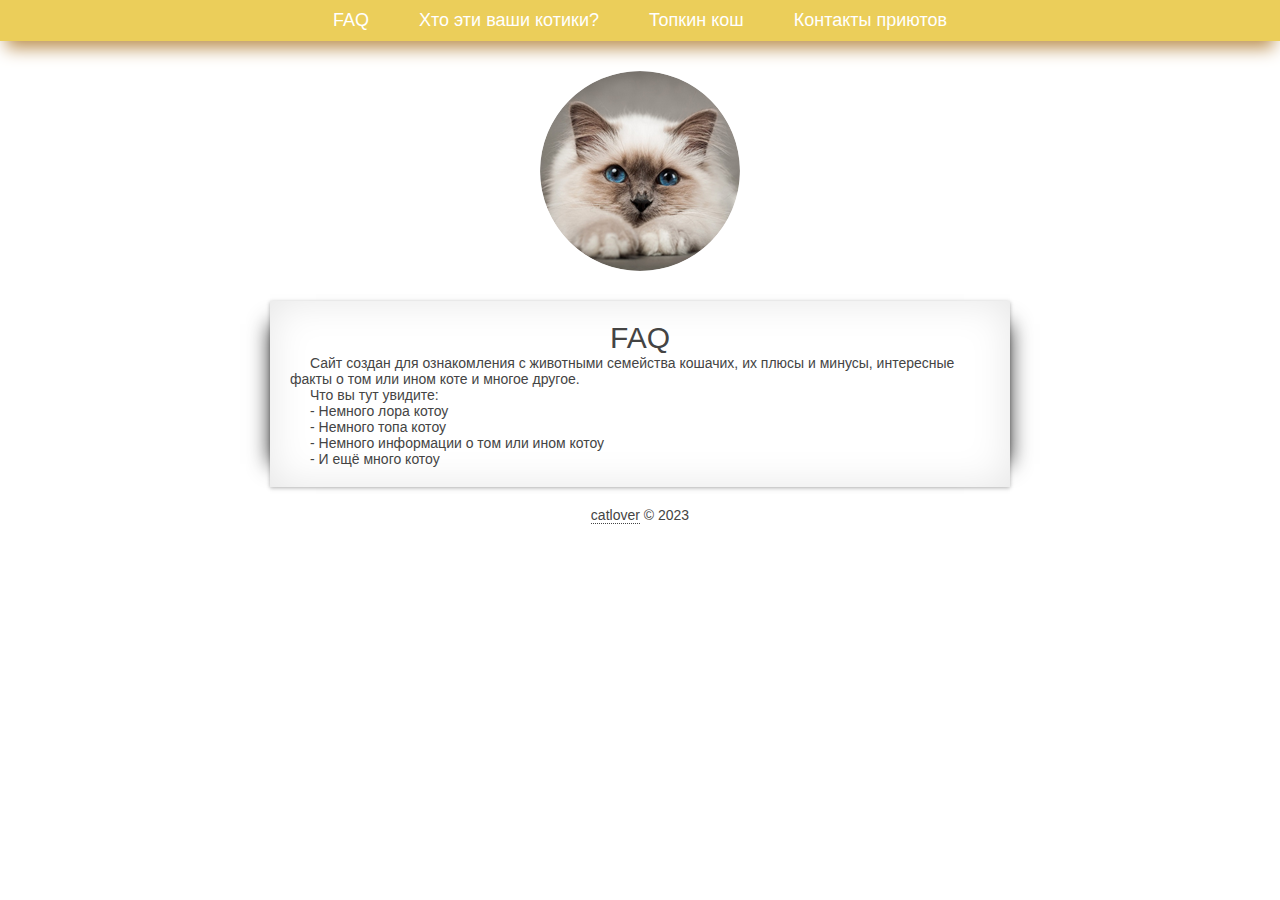
<file: index.html>
<html lang="ru">
<head>
<meta charset="UTF-8">
<title>faq Топкин кош</title>
<meta http-equiv="Content-Type" content="text/html; charset=windows-1251">
<link rel="stylesheet" type="text/css" href="style.css">
<link rel="shortcut icon" href="icon.ico" >
</head>
<body>
<div class="blok-menu">
<ul class="menu">
<li><a href="index.html">FAQ</a></li>
<li><a href="faqcat.html">Хто эти ваши котики?</a></li>
<li><a href="top.html">Топкин кош</a></li>
<li><a href="contakt.html">Контакты приютов</a></li>
</ul>
</div>
<div class="logo">
<img src="logo.png" >
</div>
<div class="content">
<h2>FAQ</h2>
<p>Сайт создан для ознакомления с животными семейства кошачих, их плюсы и минусы, интересные факты о том или ином коте и многое другое.</p>
<p>Что вы тут увидите:</p>
<p>- Немного лора котоу</p>
    <p> - Немного топа котоу</p>
        <p>- Немного информации о том или ином котоу</p>
            <p>- И ещё много котоу</p>
</div>
<div class="footer">
<p><a href="https://vk.com/kill_me_everyday">catlover</a> © 2023</p>
</div>
</body>
</html>
</file>
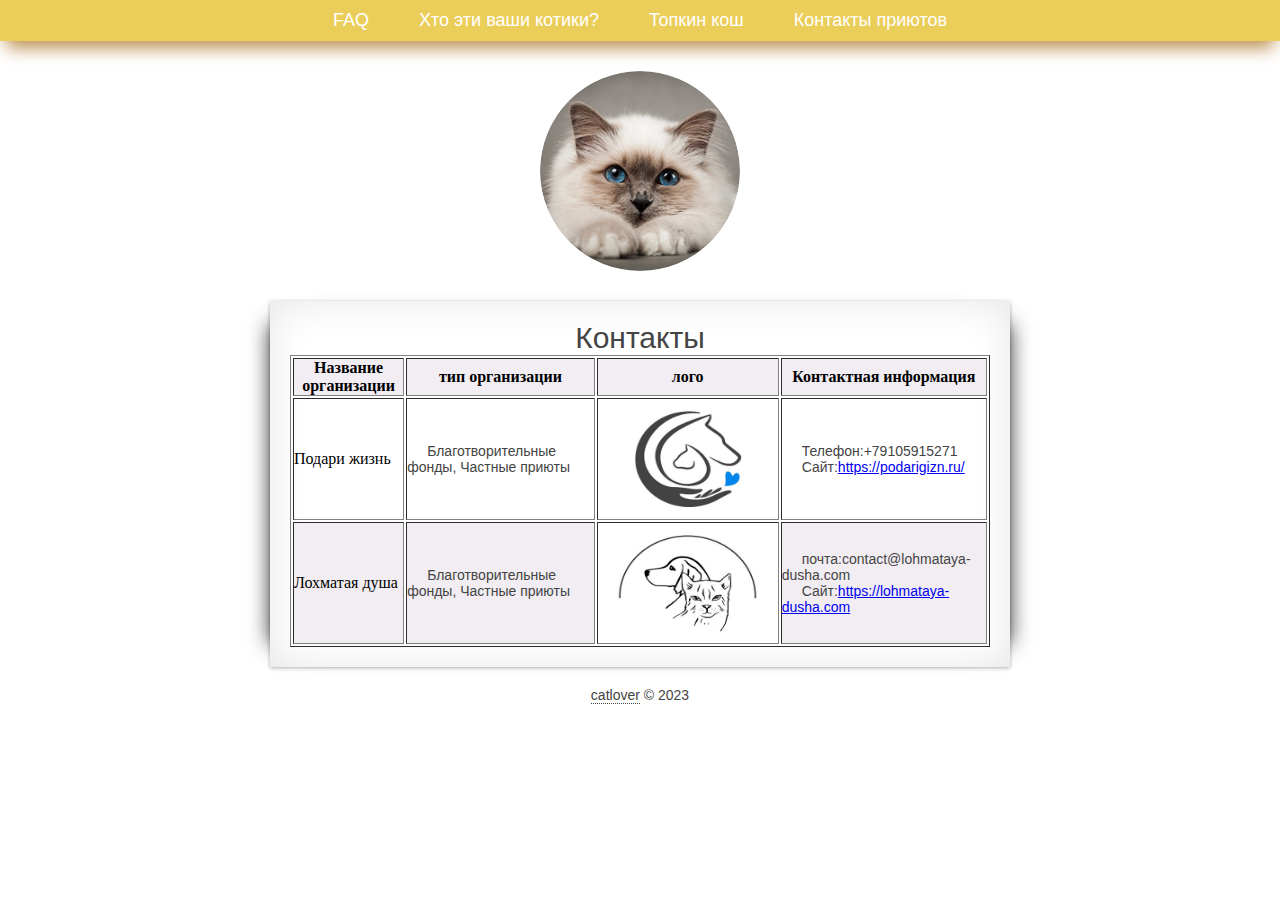
<file: contakt.html>
<html lang="ru">
<head>
<meta charset="UTF-8">
<title>Контакты приютов</title>
<meta http-equiv="Content-Type" content="text/html; charset=windows-1251">
<link rel="stylesheet" type="text/css" href="style.css">
<link rel="shortcut icon" href="icon.ico" >
</head>
<body>
<div class="blok-menu">
<ul class="menu">
<li><a href="index.html">FAQ</a></li>
<li><a href="faqcat.html">Хто эти ваши котики?</a></li>
<li><a href="top.html">Топкин кош</a></li>
<li><a href="contakt.html">Контакты приютов</a></li>
</ul>
</div>
<div class="logo">
<img src="logo.png" >
</div>
<div class="content">
<h2>Контакты</h2>
<table border="1" width="100%" cellpadding="10">
    <tbody>
    <tr bgcolor="#f1edf2">
    <th align="center">Название организации</th>
    <th align="center">тип организации</th>
    <th align="center">лого</th>
    <th align="center">Контактная информация</th>
    </tr>
    <tr>
    <td>Подари жизнь</td>
    <td><p>Благотворительные фонды,
        Частные приюты</p></td>
    <td><img src="podari-zhizn.jpg" width="180" height="120"></td>
    <td><p>Телефон:+79105915271</p>
        <p>Сайт:<a href=https://podarigizn.ru/>https://podarigizn.ru/</a></p></td>
    </tr>
    <tr bgcolor="#f1edf2">
    <td>Лохматая душа</td>
    <td><p>Благотворительные фонды,
        Частные приюты</p></td>
    <td><img src="lohmataya-dusha.jpg" width="180" height="120"></td>
    <td><p>почта:contact@lohmataya-dusha.com</p>
        <p>Сайт:<a href=https://lohmataya-dusha.com>https://lohmataya-dusha.com</a></p></td>
    </tr>
    </tbody>
    </table>
</div>
<div class="footer">
    <p><a href="https://vk.com/kill_me_everyday">catlover</a> © 2023</p>
    </div>
</body>
</html>
</file>
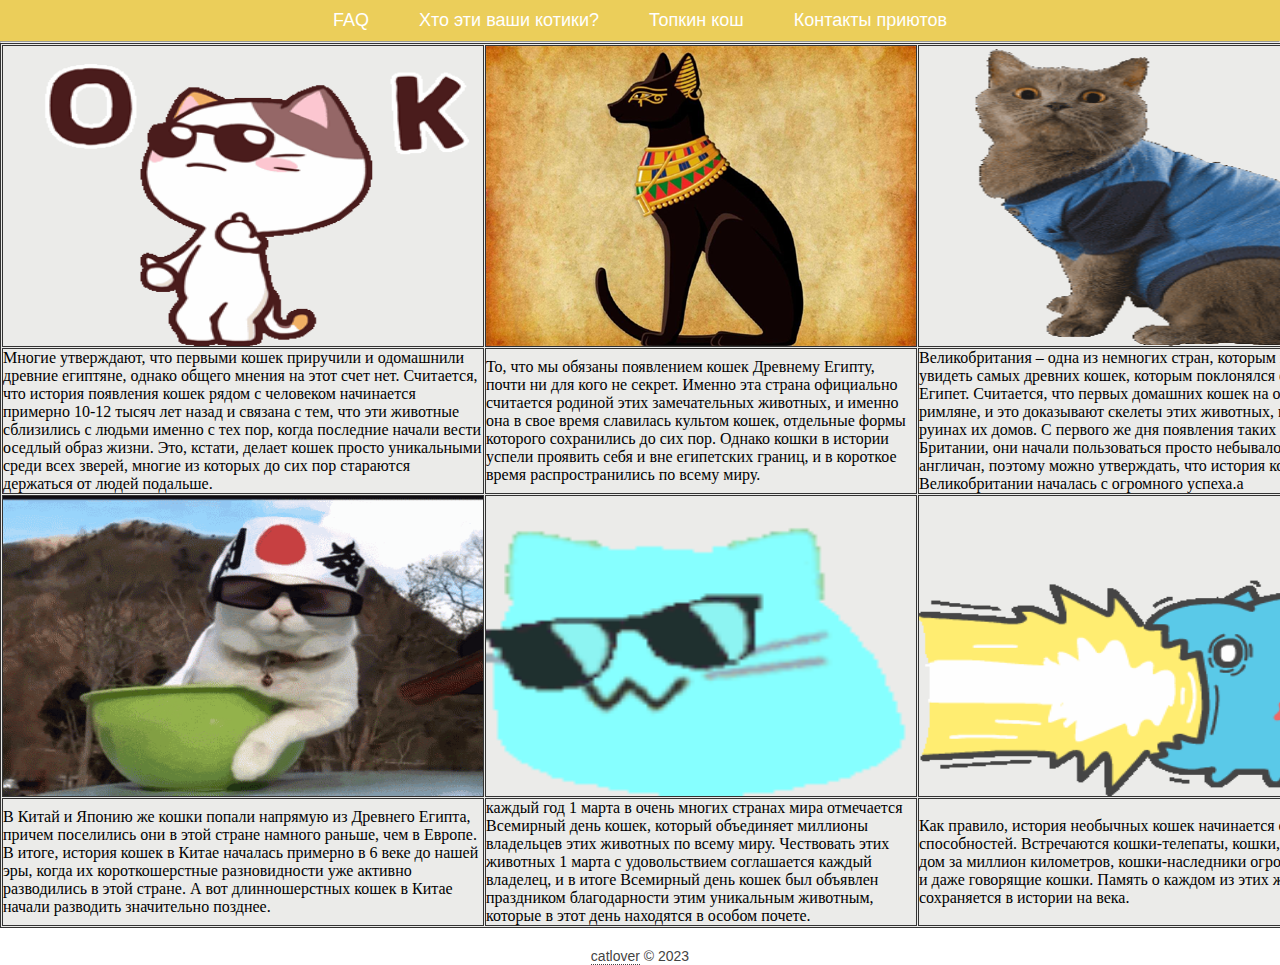
<file: faqcat.html>
<html lang="ru">
<head>
<meta charset="UTF-8">
<title>Хто же мы?</title>
<meta http-equiv="Content-Type" content="text/html; charset=windows-1251">
<link rel="stylesheet" type="text/css" href="style.css">
<link rel="shortcut icon" href="icon.ico" >
</head>
<body>
<div class="blok-menu">
<ul class="menu">
<li><a href="index.html">FAQ </a></li>
<li><a href="faqcat.html">Хто эти ваши котики?</a></li>
<li><a href="top.html">Топкин кош</a></li>
<li><a href="contakt.html">Контакты приютов</a></li>
</ul></div><hr>

<table width="100%" border="1" cellpadding="1" cellspacing="1" bordercolor="#333333" style="background-color:#ebebe9">
<tr>
    <td><img src="1.gif" width="480" height="300" ></td>
        <td><img src="2.png" width="430" height="300" ></td>
            <td><img src="3.gif" width="480" height="300" ></td> </tr>
<tr>
    <td><p>Многие утверждают, что первыми кошек приручили и одомашнили древние египтяне, однако общего мнения на этот счет нет. Считается, что история появления кошек рядом с человеком начинается примерно 10-12 тысяч лет назад и связана с тем, что эти животные сблизились с людьми именно с тех пор, когда последние начали вести оседлый образ жизни. Это, кстати, делает кошек просто уникальными среди всех зверей, многие из которых до сих пор стараются держаться от людей подальше. </p></td>
    <td><p>То, что мы обязаны появлением кошек Древнему Египту, почти ни для кого не секрет. Именно эта страна официально считается родиной этих замечательных животных, и именно она в свое время славилась культом кошек, отдельные формы которого сохранились до сих пор. Однако кошки в истории успели проявить себя и вне египетских границ, и в короткое время распространились по всему миру.</p></td>
    <td><p>Великобритания – одна из немногих стран, которым посчастливилось увидеть самых древних кошек, которым поклонялся еще Древний Египет. Считается, что первых домашних кошек на остров привезли римляне, и это доказывают скелеты этих животных, найденные в руинах их домов. С первого же дня появления таких котов в Британии, они начали пользоваться просто небывалой любовью англичан, поэтому можно утверждать, что история кошек в Великобритании началась с огромного успеха.а</p></td>
    </tr>
    <tr>
        <td><img src="4.gif" width="480" height="300" ></td>
            <td><img src="5.gif" width="430" height="300" ></td>
                <td><img src="6.gif" width="480" height="300" ></td> </tr>
    <tr>
        <td><p>В Китай и Японию же кошки попали напрямую из Древнего Египта, причем поселились они в этой стране намного раньше, чем в Европе. В итоге, история кошек в Китае началась примерно в 6 веке до нашей эры, когда их короткошерстные разновидности уже активно разводились в этой стране. А вот длинношерстных кошек в Китае начали разводить значительно позднее. </p></td>
        <td><p>каждый год 1 марта в очень многих странах мира отмечается Всемирный день кошек, который объединяет миллионы владельцев этих животных по всему миру.
            Чествовать этих животных 1 марта с удовольствием соглашается каждый владелец, и в итоге Всемирный день кошек был объявлен праздником благодарности этим уникальным животным, которые в этот день находятся в особом почете.
        </p></td>
        <td><p>Как правило, история необычных кошек начинается с их уникальных способностей. Встречаются кошки-телепаты, кошки, находящие свой дом за миллион километров, кошки-наследники огромных состояний и даже говорящие кошки. Память о каждом из этих животных сохраняется в истории на века. </p></td>
        </tr>
</table>
<div class="footer">
    <p><a href="https://vk.com/kill_me_everyday">catlover</a> © 2023</p>
    </div>
</body>
</html>
</file>
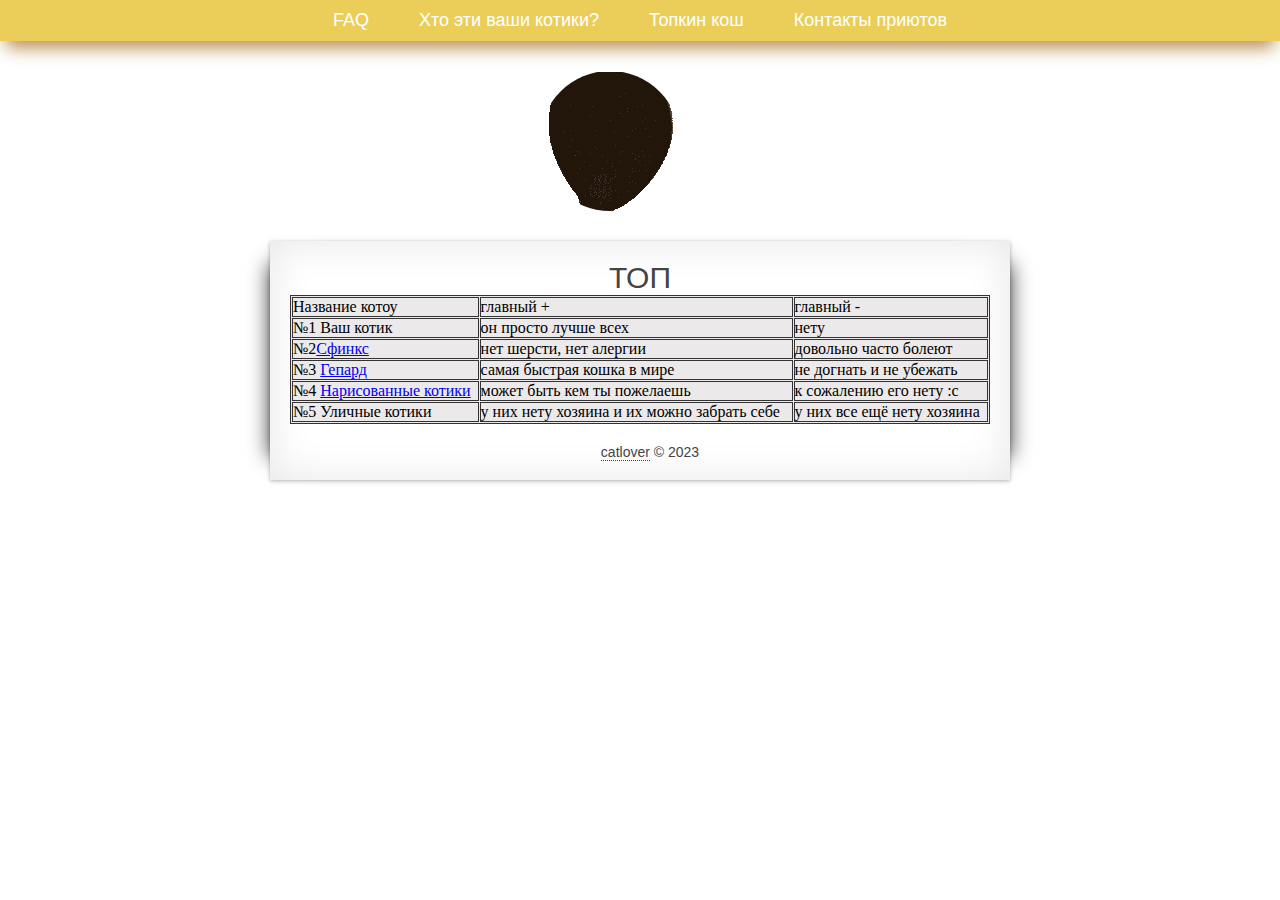
<file: top.html>
<html lang="ru">
<head>
<meta charset="UTF-8">
<title>Топкин кош</title>
<meta http-equiv="Content-Type" content="text/html; charset=windows-1251">
<link rel="stylesheet" type="text/css" href="style.css">
<link rel="shortcut icon" href="icon.ico" >
</head>
<body>
<div class="blok-menu">
<ul class="menu">
<li><a href="index.html">FAQ</a></li>
<li><a href="faqcat.html">Хто эти ваши котики?</a></li>
<li><a href="top.html">Топкин кош</a></li>
<li><a href="contakt.html">Контакты приютов</a></li>
</ul>
</div>
<div class="logo">
<img src="cat.gif" >
</div>
<div class="content">
<h2>ТОП</h2>
<table width="100%" border="1" cellpadding="1" cellspacing="1" bordercolor="#333333" style="background-color:#ebe9e9">
    <tr>
        <td>Название котоу</td>
        <td>главный +</td>
        <td>главный -</td>
        </tr>
    <tr>
    <td>№1 Ваш котик</td>
    <td>он просто лучше всех</td>
    <td>нету</td>
    </tr>
    <tr>
    <td>№2<a href="https://ru.wikipedia.org/wiki/Сфинкс_(порода_кошек)">Сфинкс</a></td>
    <td>нет шерсти, нет алергии</td>
    <td>довольно часто болеют</td>
    </tr>
    <tr>
    <td>№3 <a href="https://ru.wikipedia.org/wiki/Гепард">Гепард</a></td>
    <td>самая быстрая кошка в мире</td>
    <td>не догнать и не убежать</td>
    </tr>
    <tr>
    <td>№4 <a href="https://ru.pinterest.com/search/pins/?q=cat%20art&rs=typed">Нарисованные котики</a></td>
    <td>может быть кем ты пожелаешь</td>
    <td>к сожалению его нету :с</td>
    </tr>
    <tr>
    <td>№5 Уличные котики</td>
    <td>у них нету хозяина и их можно забрать себе</td>
    <td>у них все ещё нету хозяина</td>
    </tr>
    </table>
<div class="footer">
<p><a href="https://vk.com/kill_me_everyday">catlover</a> © 2023</p>
</div>
</body>
</html>
</file>
<file: style.css>
*
{
margin:0px ;
padding:0px;
}
.menu li
{
float:left;
list-style: none;
margin:10px 25px ;
}
.blok-menu
{
overflow: hidden;
background: #ebcd56f9;
box-shadow: 0px 13px 17px -6px #bb8f50;
}
.menu
{
margin:0 auto;
display:table;
}
.menu li a
{
font: 18px Verdana, Arial, Helvetica, sans-serif;
color:#fff;
text-decoration: none;
}
.menu li a:hover
{
font: 18px Verdana, Arial, Helvetica, sans-serif;
color:#ccc;
border-bottom:1px dotted #ccc;
}

.logo
{
margin:0 auto;
width:200px;
margin-top:30px;
margin-bottom:30px;
}

.logo img
{
-moz-border-radius: 200px; /* Firefox */
-webkit-border-radius: 200px; /* Safari, Google Chrome */
-khtml-border-radius: 200px; /* KHTML */
-o-border-radius: 200px; /* Opera */
-ms-border-radius: 200px; /* IE8 */
-icab-border-radius: 200px; /* Icab */
border-radius: 200px; /* CSS3 */
}

.content
{
width:700px;
margin:0 auto;
padding:20px;
box-shadow: 0 1px 4px rgba(0, 0, 0, .3), -23px 0 20px -23px rgba(0, 0, 0, .8), 23px 0 20px -23px rgba(0, 0, 0, .8), 0 0 40px rgba(0, 0, 0, .1) inset;
}

.content h2
{
font: 30px Verdana, Arial, Helvetica, sans-serif;
color:#444;
text-align:center;
}

.content p
{
font: 14px Verdana, Arial, Helvetica, sans-serif;
color:#444;
text-indent:20px;
}

.footer
{
width:100%;
text-align:center;
margin-top:20px;
}
.footer p, .footer a
{
font: 14px Verdana, Arial, Helvetica, sans-serif;
color:#444;
}

.footer a
{
text-decoration: none;
border-bottom:1px dotted #444;
}

.footer a:hover
{
text-decoration: none;
border:0px;
}
</file>
